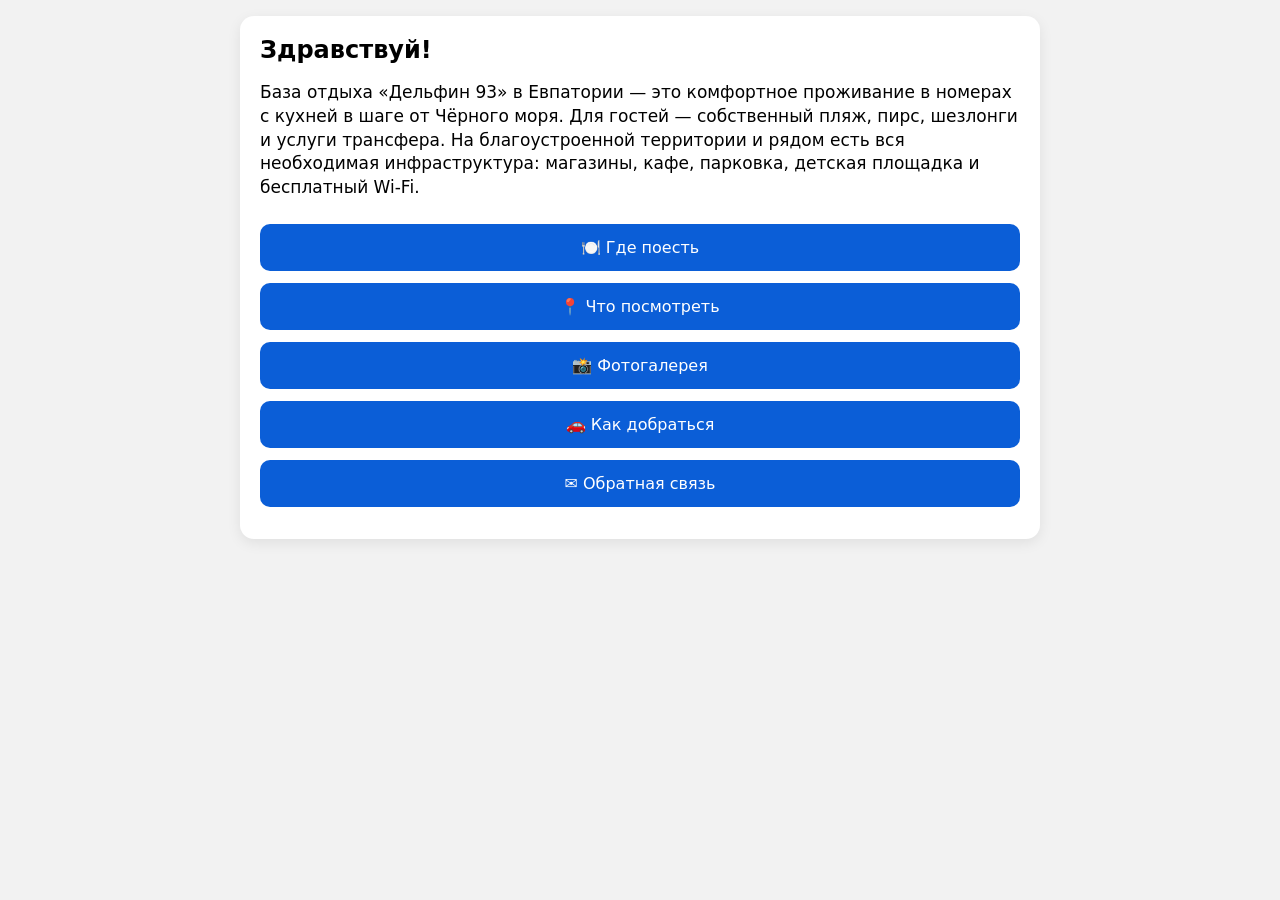
<file: public/index.html>
<!doctype html>
<html lang="ru">
    <head>
        <meta charset="UTF-8" />
        <title>Отдых в Евпатории</title>
        <meta name="viewport" content="width=device-width, initial-scale=1.0" />
        <script src="https://telegram.org/js/telegram-web-app.js"></script>
        <link rel="stylesheet" href="style.css" />
    </head>

    <body>
        <div class="page-wrapper">
            <div class="container">
                <h1 id="user">Здравствуй!</h1>

                <p class="main-text">
                    База отдыха «Дельфин 93» в Евпатории — это комфортное
                    проживание в номерах с кухней в шаге от Чёрного моря. Для
                    гостей — собственный пляж, пирс, шезлонги и услуги
                    трансфера. На благоустроенной территории и рядом есть вся
                    необходимая инфраструктура: магазины, кафе, парковка,
                    детская площадка и бесплатный Wi-Fi.
                </p>

                <a class="link-btn" href="food.html">🍽️ Где поесть</a>
                <a class="link-btn" href="sights.html">📍 Что посмотреть</a>
                <a class="link-btn" href="gallery.html">📸 Фотогалерея</a>
                <a class="link-btn" href="how-to-get.html">🚗 Как добраться</a>
                <a class="link-btn" href="feedback.html">✉️ Обратная связь</a>
            </div>
        </div>

        <script>
            const tg = window.Telegram.WebApp;
            tg.ready();

            const user = tg.initDataUnsafe?.user;
            if (user) {
                document.getElementById("user").innerText =
                    `Здравствуй, ${user.first_name}!`;
            }
        </script>
    </body>
</html>
</file>
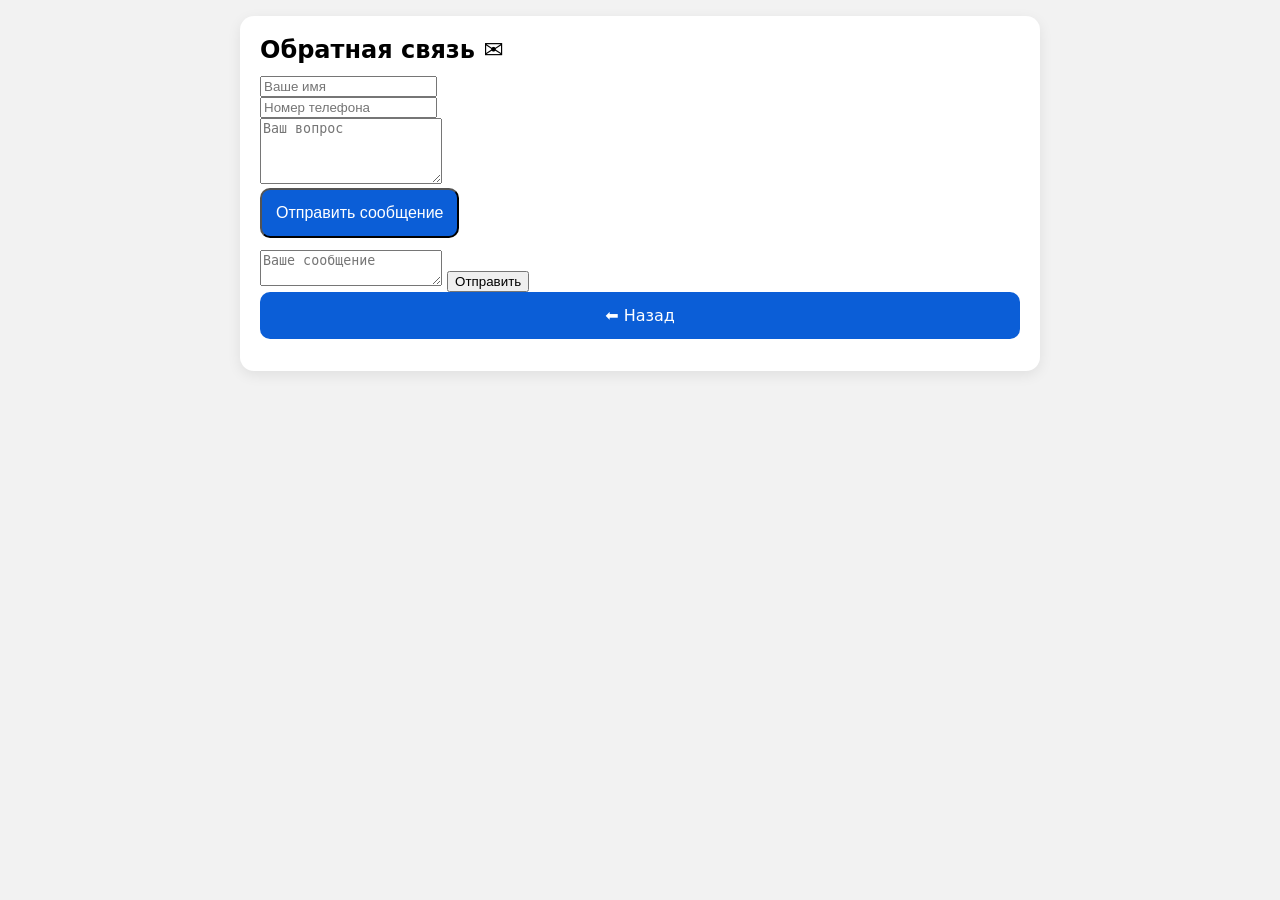
<file: public/feedback.html>
<!DOCTYPE html>
<html lang="ru">

<head>
  <meta charset="UTF-8">
  <title>Обратная связь</title>
  <meta name="viewport" content="width=device-width, initial-scale=1.0">
  <script src="https://telegram.org/js/telegram-web-app.js"></script>
  <link rel="stylesheet" href="style.css">
</head>

<body>

  <div class="page-wrapper">
    <div class="container">
      <h1>Обратная связь ✉️</h1>
      <div>

        <form id="feedbackForm">
          <div><input type="text" placeholder="Ваше имя"></div>
          <div> <input type="tel" placeholder="Номер телефона"></div>
          <div>
            <textarea placeholder="Ваш вопрос" rows="4" required></textarea>
          </div>
          <button type="submit" class="link-btn">
            Отправить сообщение
          </button>
            <textarea id="message" placeholder="Ваше сообщение"></textarea>
            <button type="button" id="send">Отправить</button>
        </form>

        <p id="feedbackMessage" style="display:none; margin-top:16px;"></p>

        <a class="link-btn" href="index.html">⬅ Назад</a>
      </div>
    </div>

    <script src="js/feedback.js"></script>
</body>

</html>
</file>
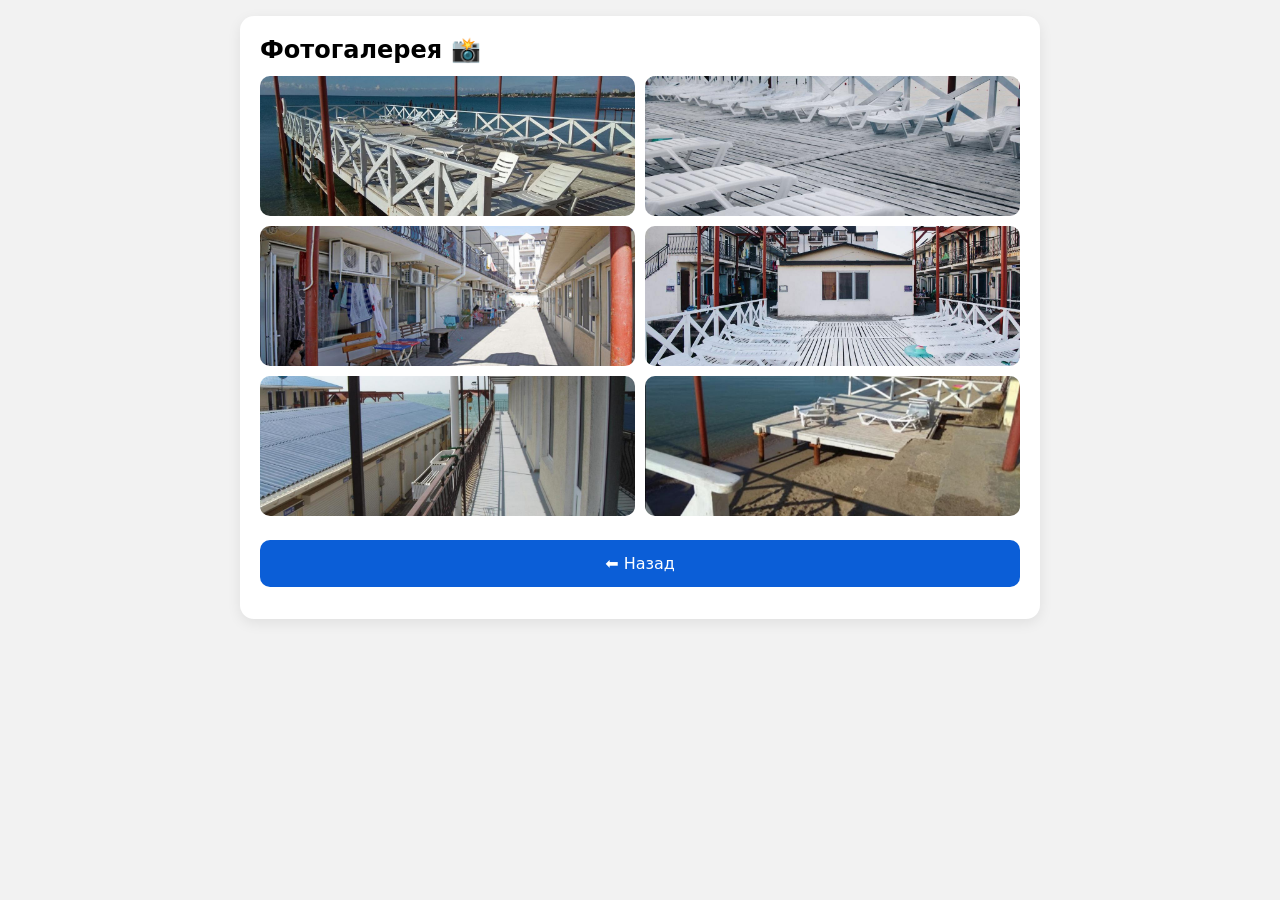
<file: public/gallery.html>
<!DOCTYPE html>
<html lang="ru">
<head>
  <meta charset="UTF-8">
  <title>Фотогалерея</title>
  <meta name="viewport" content="width=device-width, initial-scale=1.0">
  <script src="https://telegram.org/js/telegram-web-app.js"></script>
  <link rel="stylesheet" href="style.css">
</head>
<body>

<div class="page-wrapper">
  <div class="container">
    <h1>Фотогалерея 📸</h1>

    <div class="gallery">
      <img src="img/1.jpg" onclick="openPhoto(this.src)">
      <img src="img/2.jpg" onclick="openPhoto(this.src)">
      <img src="img/3.jpg" onclick="openPhoto(this.src)">
      <img src="img/4.jpg" onclick="openPhoto(this.src)">
      <img src="img/5.jpg" onclick="openPhoto(this.src)">
      <img src="img/6.jpg" onclick="openPhoto(this.src)">
    </div>

    <a class="link-btn" href="index.html">⬅ Назад</a>
  </div>
</div>

<!-- Полноэкранный просмотр -->
<div id="viewer" class="viewer" onclick="closePhoto()">
  <img id="viewerImg">
</div>

<script>
  Telegram.WebApp.ready();

  function openPhoto(src) {
    const viewer = document.getElementById("viewer");
    const img = document.getElementById("viewerImg");
    img.src = src;
    viewer.classList.add("show");
  }

  function closePhoto() {
    document.getElementById("viewer").classList.remove("show");
  }
</script>

</body>
</html>
</file>
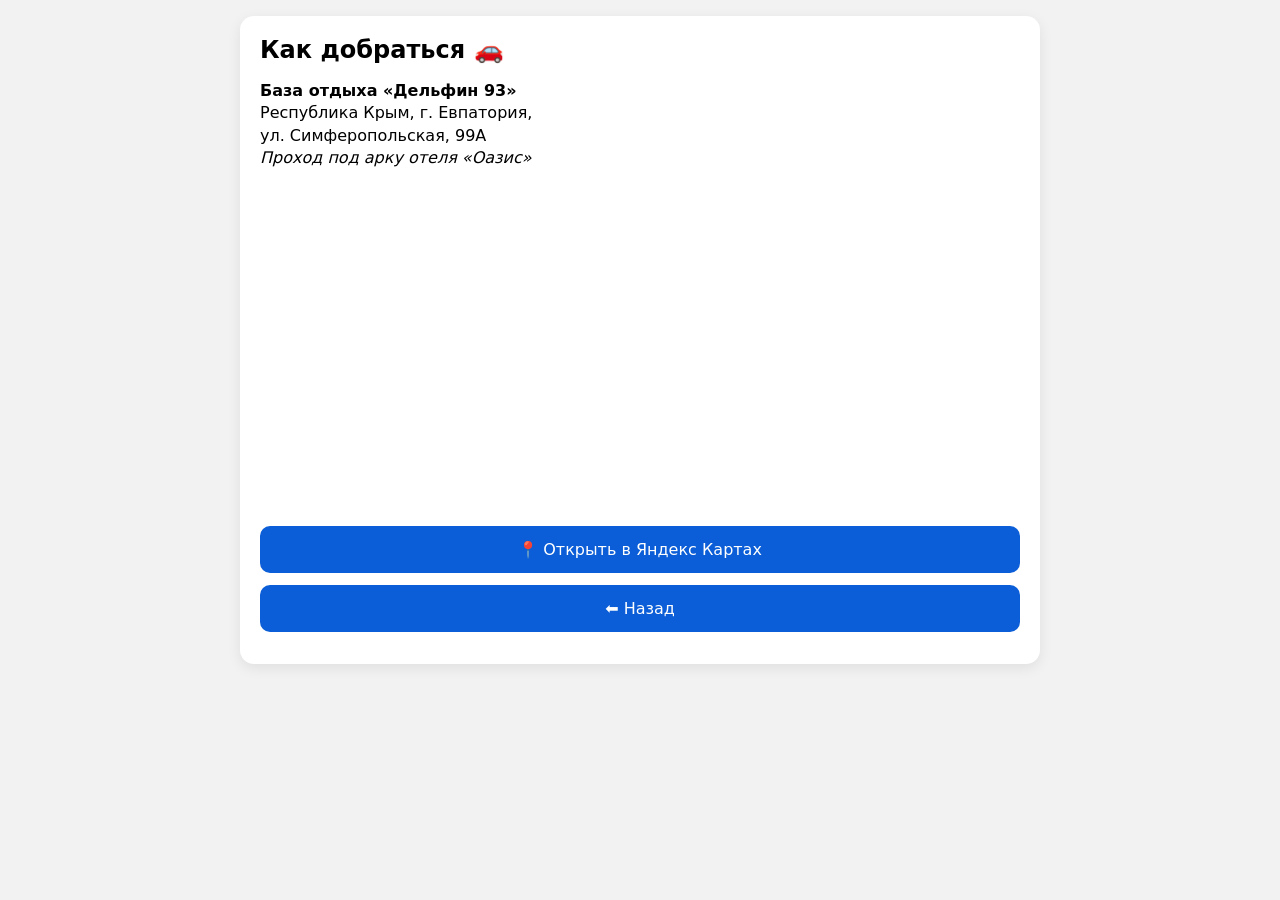
<file: public/how-to-get.html>
<!DOCTYPE html>
<html lang="ru">

<head>
  <meta charset="UTF-8">
  <title>Как добраться</title>
  <meta name="viewport" content="width=device-width, initial-scale=1.0">
  <script src="https://telegram.org/js/telegram-web-app.js"></script>
  <link rel="stylesheet" href="style.css">
</head>

<body>
  <div class="page-wrapper">

    <div class="container">
      <h1>Как добраться 🚗</h1>

      <p class="address">
        <strong>База отдыха «Дельфин 93»</strong><br>
        Республика Крым, г. Евпатория,<br>
        ул. Симферопольская, 99А<br>
        <em>Проход под арку отеля «Оазис»</em>
      </p>

      <div class="map-wrapper">
        <iframe
          src="https://yandex.ru/map-widget/v1/?ll=33.392000%2C45.197596&mode=poi&poi%5Bpoint%5D=33.391219%2C45.198326&poi%5Buri%5D=ymapsbm1%3A%2F%2Forg%3Foid%3D1268744945&z=17.42"
          width="100%" height="320" frameborder="0" allowfullscreen="true">
        </iframe>
      </div>

      <a class="link-btn"
        href="https://yandex.ru/maps/?ll=33.392000%2C45.197596&mode=poi&poi%5Bpoint%5D=33.391219%2C45.198326&poi%5Buri%5D=ymapsbm1%3A%2F%2Forg%3Foid%3D1268744945&z=17.42"
        target="_blank">
        📍 Открыть в Яндекс Картах
      </a>

      <a class="link-btn" href="index.html">⬅ Назад</a>
    </div>
  </div>
  <script>
    Telegram.WebApp.ready();
  </script>
</body>

</html>
</file>
<file: public/style.css>
:root {
  --sea-blue: #0b5ed7;
  --sea-blue-dark: #094db2;
}


body {
  margin: 0;
  padding: 0;
  font-family: system-ui, -apple-system, BlinkMacSystemFont, sans-serif;
  background: #f2f2f2;
  color: #000;
}

/* Обёртка для центрирования */
.page-wrapper {
  padding: 16px;
  max-width: 800px;
  margin: 0 auto;
}

/* Общий белый блок */
.container {
  background: #ffffff;
  border-radius: 14px;
  padding: 20px;
  box-shadow: 0 4px 14px rgba(0, 0, 0, 0.08);
}

/* Заголовок */
h1 {
  margin-top: 0;
  margin-bottom: 12px;
  font-size: 24px;
  color: #000;
}

/* Основной текст */
.main-text {
  font-size: 17px;
  line-height: 1.4;
  margin-bottom: 24px;
  color: #000;
}

/* Кнопки-ссылки */
.link-btn {
  display: block;
  margin-bottom: 12px;
  padding: 14px;
  text-align: center;
  text-decoration: none;
  border-radius: 10px;
  background: var(--sea-blue);
  color: #fff;
  font-size: 16px;
  font-weight: 500;
}

/* Эффект нажатия */
.link-btn:active {
  background: var(--sea-blue-dark);
  opacity: 1;
}

a {
  color: var(--sea-blue);
}
  
  .card {
    margin-bottom: 24px;
    padding: 12px;
    border-radius: 10px;
    background: var(--tg-theme-card-bg-color, #fff);
    box-shadow: 0 2px 6px rgba(0, 0, 0, 0.1);
  }
  
  .card img {
    width: 100%;
    border-radius: 8px;
    margin-bottom: 10px;
  }
  
  .card h3 {
    margin: 0 0 6px;
    font-size: 20px;
  }
  
  .card p {
    margin: 0 0 10px;
    font-size: 15px;
    color: black;
  }

  .address {
    font-size: 16px;
    margin-bottom: 16px;
    line-height: 1.4;
  }
  
  .map-wrapper {
    margin-bottom: 16px;
    border-radius: 10px;
    overflow: hidden;
  }
  
  

  /* Галерея */
.gallery {
  display: grid;
  grid-template-columns: repeat(2, 1fr);
  gap: 10px;
  margin-bottom: 24px;
}

.gallery img {
  width: 100%;
  height: 140px;
  object-fit: cover;
  border-radius: 10px;
  cursor: pointer;
}

/* Просмотр фото */
.viewer {
  position: fixed;
  top: 0;
  left: 0;
  width: 100%;
  height: 100%;
  background: rgba(0, 0, 0, 0.9);
  display: flex;
  justify-content: center;
  align-items: center;
  opacity: 0;
  pointer-events: none;
  transition: opacity 0.2s ease;
  z-index: 1000;
}

.viewer.show {
  opacity: 1;
  pointer-events: auto;
}

.viewer img {
  max-width: 90%;
  max-height: 90%;
  border-radius: 12px;
}

  /* конец галереи */
</file>
